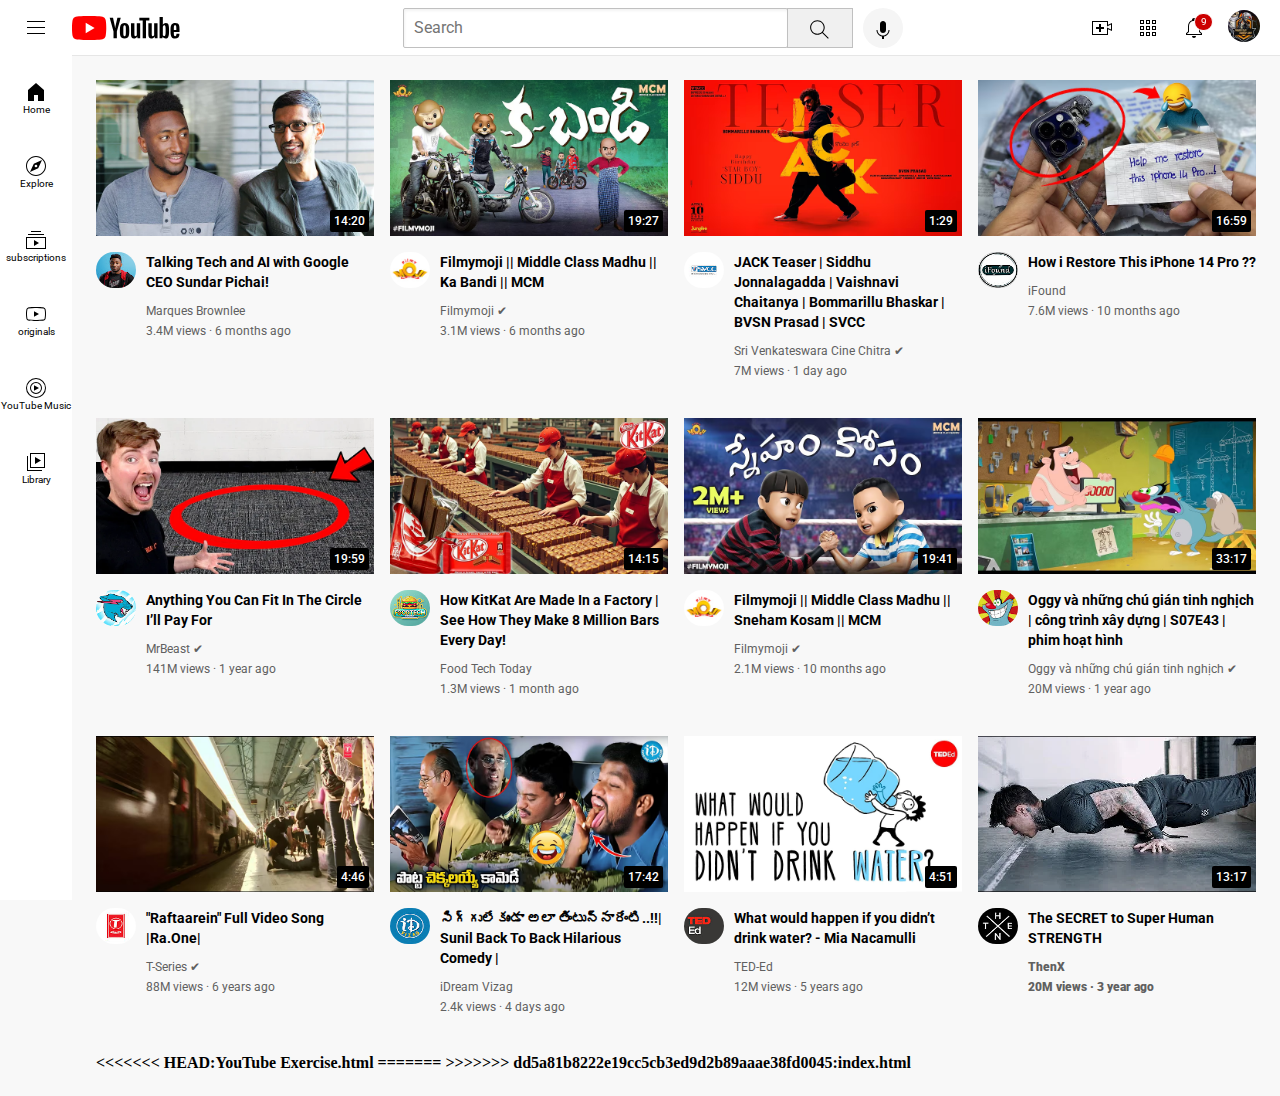
<file: index.html>
<!DOCTYPE html>
<html lang="en">

<head>
  <link rel="preconnect" href="https://fonts.googleapis.com">
  <link rel="preconnect" href="https://fonts.gstatic.com" crossorigin>
  <link href="https://fonts.googleapis.com/css2?family=Roboto:ital,wght@0,100..900;1,100..900&display=swap"
    rel="stylesheet">
  <link rel="stylesheet" href="styles/video.css">
  <link rel="stylesheet" href="styles/General.css">
  <link rel="stylesheet" href="styles/header.css">
  <link rel="stylesheet" href="styles/sidebar.css">
  <title>Youtube.com</title>
</head>

<body>
  <div class="header">
    <div class="left-header">
      <img class="hamburger-menu" src="header-icons/hamburger-menu.svg" alt="logo">

      <img class="youtube-logo" src="header-icons/youtube-logo.svg" alt="logo">
    </div>
    <div class="center-header">
      <input class="search-bar" type="search" placeholder="Search">
      <button class="search-box">
        <img class="search-icon" src="header-icons/search.svg" alt="logo">
        <div class="tooltip">Search</div>
      </button>
      <button class="voice-search-box">
        <img class="voice-search-icon" src="header-icons/voice-search-icon.svg " alt=" logo">
        <div class="tooltip">Search with your voice</div>
      </button>
    </div>
    <div class="right-header">
      <div class="upload-icon-container">
        <img class="upload-icon" src="header-icons/upload.svg" alt="logo">
        <div class="tooltip">Create</div>
      </div>
      <div class="youtube-apps-box">
        <img class="youtube-apps-icon" src="header-icons/youtube-apps.svg" alt="logo">
        <div class="tooltip">YouTube apps</div>
      </div>
      <div class="notifications-icon-button">
        <div class="tooltip">Notifications</div>
        <img class="notifications-icon" src="header-icons/notifications.svg" alt="logo">
        <div class="notifications-alert">9</div>
      </div>
      <div class="center-header-button">
        <img class="center-header-icon" src="channel logos/channel-header.jpeg" alt="logo">
        <div class="tooltip">View <br> Channel
        </div>
      </div>
    </div>
  </div>
  <div class="sidebar">
    <div class="sidebar-link">
      <img src="sidebar-icons/home.svg" alt="logo">
      <div>Home</div>
    </div>
    <div class="sidebar-link">
      <img src="sidebar-icons/explore.svg" alt="logo">
      <div>Explore</div>
    </div>
    <div class="sidebar-link">
      <img src="sidebar-icons/subscriptions.svg" alt="logo">
      <div>subscriptions</div>
    </div>
    <div class="sidebar-link">
      <img src="sidebar-icons/originals.svg" alt="logo">
      <div>originals</div>
    </div>
    <div class="sidebar-link">
      <img src="sidebar-icons/youtube-music.svg" alt="logo">
      <div> YouTube Music</div>
    </div>
    <div class="sidebar-link">
      <img src="sidebar-icons/library.svg" alt="logo">
      <div>Library</div>
    </div>
  </div>

  <div class="grid-all">
    <div class="container1">
      <div class="thumbnails">
        <a target="_blank" href="https://youtu.be/n2RNcPRtAiY?si=ZH0iZhE276hsM0Oe">

          <img class="thumbnail1" src="thumbnails/thumbnail-1.webp" alt="logo">
          <div class="video-time">14:20</div>
        </a>
      </div>
      <div class="grid-preview">
        <div class="channel-logo">
          <img class="logos" src="channel logos/channel-1.jpeg" alt="channel logo" width="36" height="36">
        </div>
        <div class="channel-description">
          <p class="thumbnail1-description">
            <strong>Talking Tech and AI with Google CEO Sundar Pichai!</strong>
          </p>
          <p class="thumbnail1-author">
            Marques Brownlee
          </p>
          <p class="thumbnail1-views">
            3.4M views &#xb7; 6 months ago
          </p>
        </div>
      </div>
    </div>

    <div class="container1">
      <div class="thumbnails"><a target="_blank" href="https://youtu.be/T5kbTx5glqg?si=XRTceQeRdAjXl5if">
          <img class="thumbnail1" src="thumbnails/thumbnail-2.webp" alt="logo">
        </a>
        <div class="video-time">19:27</div>
      </div>
      <div class="grid-preview">
        <div class="channel-logo">
          <img class="logos" src="channel logos/channel-2.jpeg" alt="channel logo" width="36" height="36">
        </div>
        <div class="channel-description">
          <p class="thumbnail1-description">
            <strong>Filmymoji || Middle Class Madhu || Ka Bandi || MCM</strong>
          </p>
          <p class="thumbnail1-author">
            Filmymoji &#10004;

          </p>
          <p class="thumbnail1-views">
            3.1M views &#xb7; 6 months ago
          </p>
        </div>
      </div>
    </div>

    <div class="container1">
      <div class="thumbnails"> <a target="_blank" href="https://youtu.be/-Q_YWyX1mIY?si=TyLcVkjSsmprxh8Q">
          <img class="thumbnail1" src="thumbnails/thumbnail-3.webp" alt="logo">
        </a>

        <div class="video-time">1:29</div>
      </div>
      <div class="grid-preview">
        <div class="channel-logo">
          <img class="logos" src="channel logos/channel-3.jpeg" alt="channel logo" width="36" height="36">
        </div>
        <div class="channel-description">
          <p class="thumbnail1-description">
            <strong>JACK Teaser | Siddhu Jonnalagadda | Vaishnavi Chaitanya | Bommarillu Bhaskar | BVSN Prasad |
              SVCC</strong>
          </p>
          <p class="thumbnail1-author" style="margin-top: 5px;">
            Sri Venkateswara Cine Chitra ✔
          </p>
          <p class="thumbnail1-views">
            7M views &#xb7; 1 day ago
          </p>
        </div>
      </div>
    </div>

    <div class="container1">
      <div class="thumbnails"><a target="_blank" href="https://youtu.be/Sr0iFg9D0Aw?si=6OnDR3bvbH2lmgEM">
          <img class="thumbnail1" src="thumbnails/thumbnail-4.webp" alt="logo">
        </a>

        <div class="video-time">16:59</div>
      </div>
      <div class="grid-preview">
        <div class="channel-logo">
          <img class="logos" src="channel logos/channel-4.jpeg" alt="channel logo" width="36" height="36">
        </div>
        <div class="channel-description">
          <p class="thumbnail1-description">
            <strong> How i Restore This iPhone 14 Pro ??</strong>
          </p>
          <p class="thumbnail1-author">
            iFound
          </p>
          <p class="thumbnail1-views">
            7.6M views &#xb7; 10 months ago
          </p>
        </div>
      </div>
    </div>

    <div class="container1">
      <div class="thumbnails"> <a target="_blank" href="https://youtu.be/yXWw0_UfSFg?si=8xWNTHsfePeWdu7U">
          <img class="thumbnail1" src="thumbnails/thumbnail-5.webp" alt="logo">
        </a>

        <div class="video-time">19:59</div>
      </div>
      <div class="grid-preview">
        <div class="channel-logo">
          <img class="logos" src="channel logos/channel-5.jpeg" alt="channel logo" width="36" height="36">
        </div>
        <div class="channel-description">
          <p class="thumbnail1-description">
            <strong>
              Anything You Can Fit In The Circle I’ll Pay For
            </strong>
          </p>
          <p class="thumbnail1-author">
            MrBeast ✔
          </p>
          <p class="thumbnail1-views">
            141M views &#xb7; 1 year ago
          </p>
        </div>
      </div>
    </div>

    <div class="container1">
      <div class="thumbnails"> <a target="_blank" href="https://youtu.be/jf2fm76S2eo?si=7UBVDdQUkuH4Apvb">
          <img class="thumbnail1" src="thumbnails/thumbnail-7.webp" alt="logo"></a>
        <div class="video-time">14:15</div>
      </div>
      <div class="grid-preview">
        <div class="channel-logo">
          <img class="logos" src="channel logos/channel-7.jpeg" alt="channel logo" width="36" height="36">
        </div>
        <div class="channel-description">
          <p class="thumbnail1-description">
            <strong>How KitKat Are Made In a Factory | See How They Make 8 Million Bars Every Day!</strong>
          </p>
          <p class="thumbnail1-author">
            Food Tech Today
          </p>
          <p class="thumbnail1-views">
            1.3M views &#xb7; 1 month ago
          </p>
        </div>
      </div>
    </div>

    <div class="container1">
      <div class="thumbnails"> <a href="https://youtu.be/XEhOUGwjxGQ?si=GCoEl4DrRWVP5ziN" target="_blank">
          <img class="thumbnail1" src="thumbnails/thumbnail-6.webp" alt="logo"> </a>
        <div class="video-time">19:41</div>
      </div>
      <div class="grid-preview">
        <div class="channel-logo">
          <img class="logos" src="channel logos/channel-2.jpeg" alt="channel logo" width="36" height="36">
        </div>
        <div class="channel-description">
          <p class="thumbnail1-description">
            <strong>Filmymoji || Middle Class Madhu || Sneham Kosam || MCM</strong>
          </p>
          <p class="thumbnail1-author">
            Filmymoji &#10004;
          </p>
          <p class="thumbnail1-views">
            2.1M views &#xb7; 10 months ago
          </p>
        </div>
      </div>
    </div>

    <div class="container1">
      <div class="thumbnails"><a target="_blank" href="https://youtu.be/_UpZEDhUMrE?si=G-r3FgGhT-GVCGaT">
          <img class="thumbnail1" src="thumbnails/thumbnail-8.webp" alt="logo">
        </a>

        <div class="video-time">33:17</div>
      </div>
      <div class="grid-preview">
        <div class="channel-logo">
          <img class="logos" src="channel logos/channel-8.jpeg" alt="channel logo" width="36" height="36">
        </div>
        <div class="channel-description">
          <p class="thumbnail1-description">
            <strong>Oggy và những chú gián tinh nghịch | công trình xây dựng | S07E43 | phim hoạt hình </strong>
          </p>
          <p class="thumbnail1-author">
            Oggy và những chú gián tinh nghịch &#10004;
          </p>
          <p class="thumbnail1-views">
            20M views &#xb7; 1 year ago
          </p>
        </div>
      </div>
    </div>

    <div class="container1">
      <div class="thumbnails"> <a href="https://youtu.be/MlE-GojmNwM?si=-wKfAp8RB2Yi8wIf" target="_blank">
          <img class="thumbnail1" src="thumbnails/thumbnail-9.webp" alt="logo">

        </a>

        <div class="video-time">4:46</div>
      </div>
      <div class="grid-preview">
        <div class="channel-logo">
          <img class="logos" src="channel logos/channel-9.jpeg" alt="channel logo" width="36" height="36">
        </div>
        <div class="channel-description">
          <p class="thumbnail1-description">
            <strong>"Raftaarein" Full Video Song |Ra.One| </strong>
          </p>
          <p class="thumbnail1-author">
            T-Series &#10004;
          </p>
          <p class="thumbnail1-views">
            88M views &#xb7; 6 years ago
          </p>
        </div>
      </div>
    </div>


    <div class="container1">
      <div class="thumbnails"> <a target="_blank" href="https://youtu.be/Pck3w6NWHIY?si=tTL613JsPQ6OdnN4"> <img
            class="thumbnail1" src="thumbnails/thumbnail-10.webp" alt="logo"></a>

        <div class="video-time">17:42</div>
      </div>
      <div class="grid-preview">
        <div class="channel-logo">
          <img class="logos" src="channel logos/channel-10.jpeg" alt="channel logo" width="36" height="36">
        </div>
        <div class="channel-description">
          <p class="thumbnail1-description">
            <strong>సిగ్గులేకుండా అలా తింటున్నారేంటి..!!| Sunil Back To Back Hilarious Comedy |</strong>
          </p>
          <p class="thumbnail1-author">
            iDream Vizag
          </p>
          <p class="thumbnail1-views">
            2.4k views &#xb7; 4 days ago
          </p>
        </div>
      </div>
    </div>

    <div class="container1">
      <div class="thumbnails"> <a target="_blank" href="https://youtu.be/9iMGFqMmUFs?si=flgmM1AvWoSUMVKS">
          <img class="thumbnail1" src="thumbnails/thumbnail-11.webp" alt="logo">
        </a>
        <div class="video-time">4:51</div>
      </div>
      <div class="grid-preview">
        <div class="channel-logo">
          <img class="logos" src="channel logos/channel-11.jpeg" alt="channel logo" width="36" height="36">
        </div>
        <div class="channel-description">
          <p class="thumbnail1-description">
            <strong>
              What would happen if you didn’t drink water? - Mia Nacamulli
            </strong>
          </p>
          <p class="thumbnail1-author">
            TED-Ed
          </p>
          <p class="thumbnail1-views">
            12M views &#xb7; 5 years ago
          </p>
        </div>
      </div>
    </div>

    <div class="container1">
      <div class="thumbnails"> <a target="_blank" href="https://youtu.be/ixmxOlcrlUc?si=pEHxPkQtX8GbL2s7"> <img
            class="thumbnail1" src="thumbnails/thumbnail-12.webp" alt="logo"></a>

        <div class="video-time">13:17</div>
      </div>
      <div class="grid-preview">
        <div class="channel-logo">
          <img class="logos" src="channel logos/channel-12.jpeg" alt="channel logo" width="36" height="36">
        </div>
        <div class="channel-description">
          <p class="thumbnail1-description">
            <strong>
              The SECRET to Super Human STRENGTH <strong>
          </p>
          <p class="thumbnail1-author">
            ThenX
          </p>
          <p class="thumbnail1-views">
            20M views &#xb7; 3 year ago
          </p>
        </div>
      </div>
    </div>
  </div>

</body>
<<<<<<< HEAD:YouTube Exercise.html

</html>
=======
</html>
>>>>>>> dd5a81b8222e19cc5cb3ed9d2b89aaae38fd0045:index.html
</file>
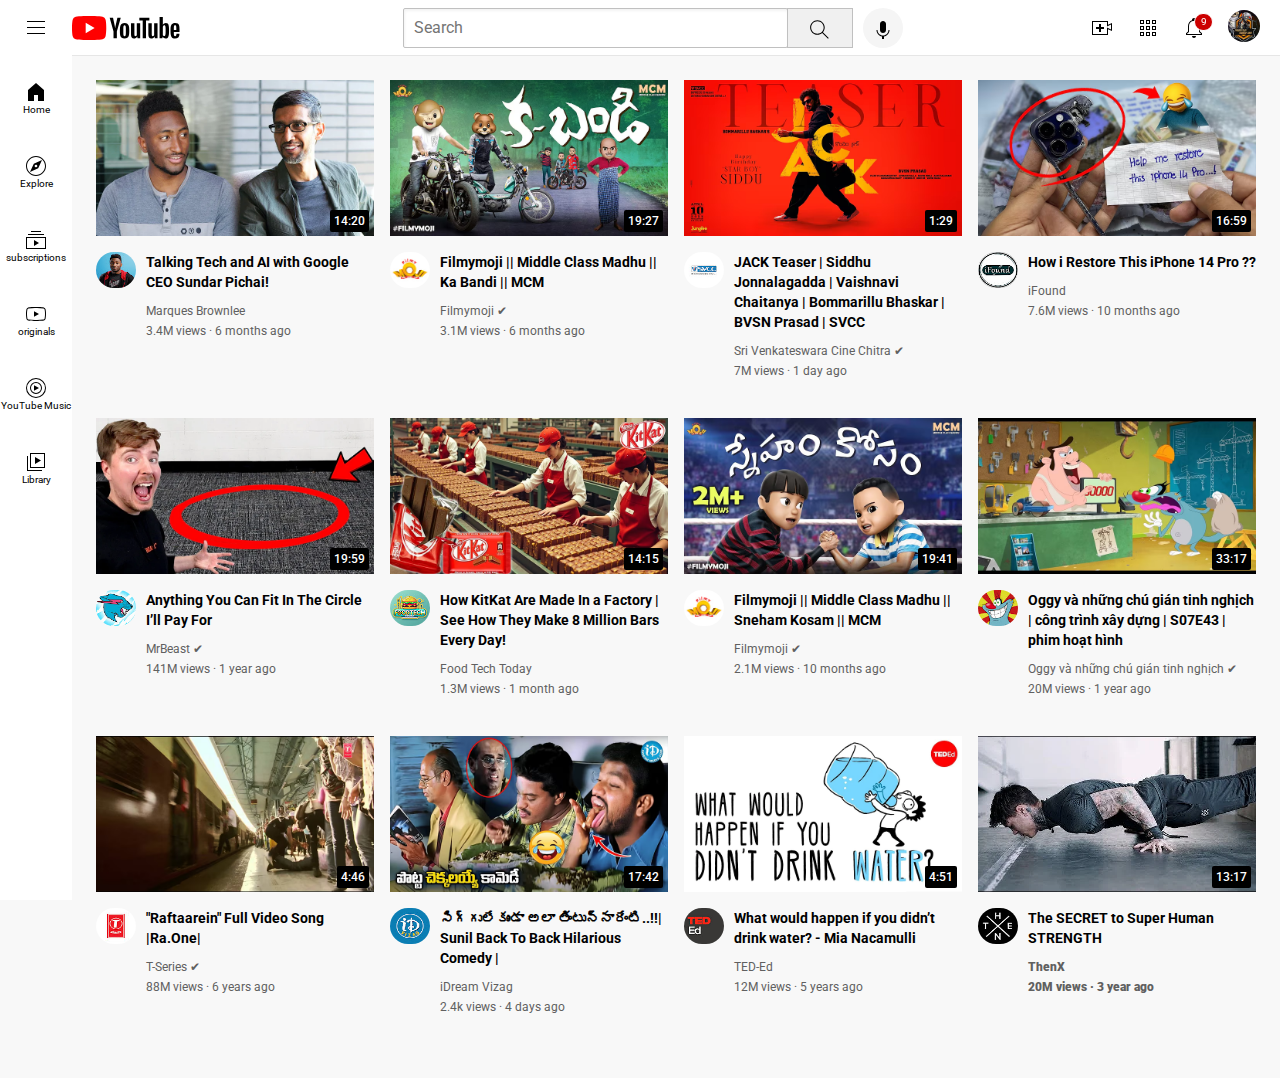
<file: YouTube Exercise.html>
<!DOCTYPE html>
<html lang="en">

<head>
  <link rel="preconnect" href="https://fonts.googleapis.com">
  <link rel="preconnect" href="https://fonts.gstatic.com" crossorigin>
  <link href="https://fonts.googleapis.com/css2?family=Roboto:ital,wght@0,100..900;1,100..900&display=swap"
    rel="stylesheet">
  <link rel="stylesheet" href="styles/video.css">
  <link rel="stylesheet" href="styles/General.css">
  <link rel="stylesheet" href="styles/header.css">
  <link rel="stylesheet" href="styles/sidebar.css">
  <title>Youtube.com</title>
</head>

<body>
  <div class="header">
    <div class="left-header">
      <img class="hamburger-menu" src="header-icons/hamburger-menu.svg" alt="logo">

      <img class="youtube-logo" src="header-icons/youtube-logo.svg" alt="logo">
    </div>
    <div class="center-header">
      <input class="search-bar" type="search" placeholder="Search">
      <button class="search-box">
        <img class="search-icon" src="header-icons/search.svg" alt="logo">
        <div class="tooltip">Search</div>
      </button>
      <button class="voice-search-box">
        <img class="voice-search-icon" src="header-icons/voice-search-icon.svg " alt=" logo">
        <div class="tooltip">Search with your voice</div>
      </button>
    </div>
    <div class="right-header">
      <div class="upload-icon-container">
        <img class="upload-icon" src="header-icons/upload.svg" alt="logo">
        <div class="tooltip">Create</div>
      </div>
      <div class="youtube-apps-box">
        <img class="youtube-apps-icon" src="header-icons/youtube-apps.svg" alt="logo">
        <div class="tooltip">YouTube apps</div>
      </div>
      <div class="notifications-icon-button">
        <div class="tooltip">Notifications</div>
        <img class="notifications-icon" src="header-icons/notifications.svg" alt="logo">
        <div class="notifications-alert">9</div>
      </div>
      <div class="center-header-button">
        <img class="center-header-icon" src="channel logos/channel-header.jpeg" alt="logo">
        <div class="tooltip">View <br> Channel
        </div>
      </div>
    </div>
  </div>
  <div class="sidebar">
    <div class="sidebar-link">
      <img src="sidebar-icons/home.svg" alt="logo">
      <div>Home</div>
    </div>
    <div class="sidebar-link">
      <img src="sidebar-icons/explore.svg" alt="logo">
      <div>Explore</div>
    </div>
    <div class="sidebar-link">
      <img src="sidebar-icons/subscriptions.svg" alt="logo">
      <div>subscriptions</div>
    </div>
    <div class="sidebar-link">
      <img src="sidebar-icons/originals.svg" alt="logo">
      <div>originals</div>
    </div>
    <div class="sidebar-link">
      <img src="sidebar-icons/youtube-music.svg" alt="logo">
      <div> YouTube Music</div>
    </div>
    <div class="sidebar-link">
      <img src="sidebar-icons/library.svg" alt="logo">
      <div>Library</div>
    </div>
  </div>

  <div class="grid-all">
    <div class="container1">
      <div class="thumbnails">
        <a target="_blank" href="https://youtu.be/n2RNcPRtAiY?si=ZH0iZhE276hsM0Oe">

          <img class="thumbnail1" src="thumbnails/thumbnail-1.webp" alt="logo">
          <div class="video-time">14:20</div>
        </a>
      </div>
      <div class="grid-preview">
        <div class="channel-logo">
          <img class="logos" src="channel logos/channel-1.jpeg" alt="channel logo" width="36" height="36">
        </div>
        <div class="channel-description">
          <p class="thumbnail1-description">
            <strong>Talking Tech and AI with Google CEO Sundar Pichai!</strong>
          </p>
          <p class="thumbnail1-author">
            Marques Brownlee
          </p>
          <p class="thumbnail1-views">
            3.4M views &#xb7; 6 months ago
          </p>
        </div>
      </div>
    </div>

    <div class="container1">
      <div class="thumbnails"><a target="_blank" href="https://youtu.be/T5kbTx5glqg?si=XRTceQeRdAjXl5if">
          <img class="thumbnail1" src="thumbnails/thumbnail-2.webp" alt="logo">
        </a>
        <div class="video-time">19:27</div>
      </div>
      <div class="grid-preview">
        <div class="channel-logo">
          <img class="logos" src="channel logos/channel-2.jpeg" alt="channel logo" width="36" height="36">
        </div>
        <div class="channel-description">
          <p class="thumbnail1-description">
            <strong>Filmymoji || Middle Class Madhu || Ka Bandi || MCM</strong>
          </p>
          <p class="thumbnail1-author">
            Filmymoji &#10004;

          </p>
          <p class="thumbnail1-views">
            3.1M views &#xb7; 6 months ago
          </p>
        </div>
      </div>
    </div>

    <div class="container1">
      <div class="thumbnails"> <a target="_blank" href="https://youtu.be/-Q_YWyX1mIY?si=TyLcVkjSsmprxh8Q">
          <img class="thumbnail1" src="thumbnails/thumbnail-3.webp" alt="logo">
        </a>

        <div class="video-time">1:29</div>
      </div>
      <div class="grid-preview">
        <div class="channel-logo">
          <img class="logos" src="channel logos/channel-3.jpeg" alt="channel logo" width="36" height="36">
        </div>
        <div class="channel-description">
          <p class="thumbnail1-description">
            <strong>JACK Teaser | Siddhu Jonnalagadda | Vaishnavi Chaitanya | Bommarillu Bhaskar | BVSN Prasad |
              SVCC</strong>
          </p>
          <p class="thumbnail1-author" style="margin-top: 5px;">
            Sri Venkateswara Cine Chitra ✔
          </p>
          <p class="thumbnail1-views">
            7M views &#xb7; 1 day ago
          </p>
        </div>
      </div>
    </div>

    <div class="container1">
      <div class="thumbnails"><a target="_blank" href="https://youtu.be/Sr0iFg9D0Aw?si=6OnDR3bvbH2lmgEM">
          <img class="thumbnail1" src="thumbnails/thumbnail-4.webp" alt="logo">
        </a>

        <div class="video-time">16:59</div>
      </div>
      <div class="grid-preview">
        <div class="channel-logo">
          <img class="logos" src="channel logos/channel-4.jpeg" alt="channel logo" width="36" height="36">
        </div>
        <div class="channel-description">
          <p class="thumbnail1-description">
            <strong> How i Restore This iPhone 14 Pro ??</strong>
          </p>
          <p class="thumbnail1-author">
            iFound
          </p>
          <p class="thumbnail1-views">
            7.6M views &#xb7; 10 months ago
          </p>
        </div>
      </div>
    </div>

    <div class="container1">
      <div class="thumbnails"> <a target="_blank" href="https://youtu.be/yXWw0_UfSFg?si=8xWNTHsfePeWdu7U">
          <img class="thumbnail1" src="thumbnails/thumbnail-5.webp" alt="logo">
        </a>

        <div class="video-time">19:59</div>
      </div>
      <div class="grid-preview">
        <div class="channel-logo">
          <img class="logos" src="channel logos/channel-5.jpeg" alt="channel logo" width="36" height="36">
        </div>
        <div class="channel-description">
          <p class="thumbnail1-description">
            <strong>
              Anything You Can Fit In The Circle I’ll Pay For
            </strong>
          </p>
          <p class="thumbnail1-author">
            MrBeast ✔
          </p>
          <p class="thumbnail1-views">
            141M views &#xb7; 1 year ago
          </p>
        </div>
      </div>
    </div>

    <div class="container1">
      <div class="thumbnails"> <a target="_blank" href="https://youtu.be/jf2fm76S2eo?si=7UBVDdQUkuH4Apvb">
          <img class="thumbnail1" src="thumbnails/thumbnail-7.webp" alt="logo"></a>
        <div class="video-time">14:15</div>
      </div>
      <div class="grid-preview">
        <div class="channel-logo">
          <img class="logos" src="channel logos/channel-7.jpeg" alt="channel logo" width="36" height="36">
        </div>
        <div class="channel-description">
          <p class="thumbnail1-description">
            <strong>How KitKat Are Made In a Factory | See How They Make 8 Million Bars Every Day!</strong>
          </p>
          <p class="thumbnail1-author">
            Food Tech Today
          </p>
          <p class="thumbnail1-views">
            1.3M views &#xb7; 1 month ago
          </p>
        </div>
      </div>
    </div>

    <div class="container1">
      <div class="thumbnails"> <a href="https://youtu.be/XEhOUGwjxGQ?si=GCoEl4DrRWVP5ziN" target="_blank">
          <img class="thumbnail1" src="thumbnails/thumbnail-6.webp" alt="logo"> </a>
        <div class="video-time">19:41</div>
      </div>
      <div class="grid-preview">
        <div class="channel-logo">
          <img class="logos" src="channel logos/channel-2.jpeg" alt="channel logo" width="36" height="36">
        </div>
        <div class="channel-description">
          <p class="thumbnail1-description">
            <strong>Filmymoji || Middle Class Madhu || Sneham Kosam || MCM</strong>
          </p>
          <p class="thumbnail1-author">
            Filmymoji &#10004;
          </p>
          <p class="thumbnail1-views">
            2.1M views &#xb7; 10 months ago
          </p>
        </div>
      </div>
    </div>

    <div class="container1">
      <div class="thumbnails"><a target="_blank" href="https://youtu.be/_UpZEDhUMrE?si=G-r3FgGhT-GVCGaT">
          <img class="thumbnail1" src="thumbnails/thumbnail-8.webp" alt="logo">
        </a>

        <div class="video-time">33:17</div>
      </div>
      <div class="grid-preview">
        <div class="channel-logo">
          <img class="logos" src="channel logos/channel-8.jpeg" alt="channel logo" width="36" height="36">
        </div>
        <div class="channel-description">
          <p class="thumbnail1-description">
            <strong>Oggy và những chú gián tinh nghịch | công trình xây dựng | S07E43 | phim hoạt hình </strong>
          </p>
          <p class="thumbnail1-author">
            Oggy và những chú gián tinh nghịch &#10004;
          </p>
          <p class="thumbnail1-views">
            20M views &#xb7; 1 year ago
          </p>
        </div>
      </div>
    </div>

    <div class="container1">
      <div class="thumbnails"> <a href="https://youtu.be/MlE-GojmNwM?si=-wKfAp8RB2Yi8wIf" target="_blank">
          <img class="thumbnail1" src="thumbnails/thumbnail-9.webp" alt="logo">

        </a>

        <div class="video-time">4:46</div>
      </div>
      <div class="grid-preview">
        <div class="channel-logo">
          <img class="logos" src="channel logos/channel-9.jpeg" alt="channel logo" width="36" height="36">
        </div>
        <div class="channel-description">
          <p class="thumbnail1-description">
            <strong>"Raftaarein" Full Video Song |Ra.One| </strong>
          </p>
          <p class="thumbnail1-author">
            T-Series &#10004;
          </p>
          <p class="thumbnail1-views">
            88M views &#xb7; 6 years ago
          </p>
        </div>
      </div>
    </div>


    <div class="container1">
      <div class="thumbnails"> <a target="_blank" href="https://youtu.be/Pck3w6NWHIY?si=tTL613JsPQ6OdnN4"> <img
            class="thumbnail1" src="thumbnails/thumbnail-10.webp" alt="logo"></a>

        <div class="video-time">17:42</div>
      </div>
      <div class="grid-preview">
        <div class="channel-logo">
          <img class="logos" src="channel logos/channel-10.jpeg" alt="channel logo" width="36" height="36">
        </div>
        <div class="channel-description">
          <p class="thumbnail1-description">
            <strong>సిగ్గులేకుండా అలా తింటున్నారేంటి..!!| Sunil Back To Back Hilarious Comedy |</strong>
          </p>
          <p class="thumbnail1-author">
            iDream Vizag
          </p>
          <p class="thumbnail1-views">
            2.4k views &#xb7; 4 days ago
          </p>
        </div>
      </div>
    </div>

    <div class="container1">
      <div class="thumbnails"> <a target="_blank" href="https://youtu.be/9iMGFqMmUFs?si=flgmM1AvWoSUMVKS">
          <img class="thumbnail1" src="thumbnails/thumbnail-11.webp" alt="logo">
        </a>
        <div class="video-time">4:51</div>
      </div>
      <div class="grid-preview">
        <div class="channel-logo">
          <img class="logos" src="channel logos/channel-11.jpeg" alt="channel logo" width="36" height="36">
        </div>
        <div class="channel-description">
          <p class="thumbnail1-description">
            <strong>
              What would happen if you didn’t drink water? - Mia Nacamulli
            </strong>
          </p>
          <p class="thumbnail1-author">
            TED-Ed
          </p>
          <p class="thumbnail1-views">
            12M views &#xb7; 5 years ago
          </p>
        </div>
      </div>
    </div>

    <div class="container1">
      <div class="thumbnails"> <a target="_blank" href="https://youtu.be/ixmxOlcrlUc?si=pEHxPkQtX8GbL2s7"> <img
            class="thumbnail1" src="thumbnails/thumbnail-12.webp" alt="logo"></a>

        <div class="video-time">13:17</div>
      </div>
      <div class="grid-preview">
        <div class="channel-logo">
          <img class="logos" src="channel logos/channel-12.jpeg" alt="channel logo" width="36" height="36">
        </div>
        <div class="channel-description">
          <p class="thumbnail1-description">
            <strong>
              The SECRET to Super Human STRENGTH <strong>
          </p>
          <p class="thumbnail1-author">
            ThenX
          </p>
          <p class="thumbnail1-views">
            20M views &#xb7; 3 year ago
          </p>
        </div>
      </div>
    </div>
  </div>

</body>

</html>
</file>
<file: styles/video.css>
.grid-all{
  display: grid;
  grid-template-columns: repeat(auto-fit, minmax(200px, 1fr));
 gap: 20px;}
   
         @media (min-width:961px) {
        .grid-all{
          display: grid;
          grid-template-columns: 1fr 1fr 1fr 1fr;
          column-gap: 16px;
          row-gap: 40px;}}

.thumbnail1{
width: 100%;
}
.thumbnails{
  margin-bottom: 12px;
  position: relative;
}
.grid-preview{
display: grid;
grid-template-columns: 50px 1fr;

}
.thumbnail1-description{
font-family:Roboto,arial,sans-serif;
font-size: 14px;
margin-bottom: 12px;
margin-top: 0;
line-height: 20px;
font-weight: 500;
}
.thumbnail1-author{
margin-bottom:4px;
color: rgb(96,96, 96);
font-size: 12px;
}
.thumbnail1-views{
font-size: 12px;
color: rgb(96,96,96);
margin-top: 6px;
}
.logos{
  width: 40px;
border-radius:50px;
}
.video-time {
  font-family: Roboto, Arial;
  font-size: 12px;
  font-weight: 500;
  padding-left: 4px;
  padding-right: 4px;
  padding-top: 4px;
  padding-bottom: 4px;
  border-radius: 2px;
  background-color: black;
  color: white;
  position: absolute;
  bottom: 8px;
  right: 5px;
}
</file>
<file: styles/General.css>
p{
  margin-top: 11px;
  margin-bottom: 0%;
  font-family:Roboto,arial,sans-serif;
} 
body{
  margin: 0;
  padding-top: 80px;
  padding-left: 96px;
  padding-right: 24px;
 padding-bottom: 24px;
 background-color: rgb(248,248,248);
}
</file>
<file: styles/header.css>
.header{
  height: 55px;
  display: flex;
  flex-direction: row;
  justify-content: space-between;
  position:fixed;
  top: 0;
  right: 0;
  left: 0;
  z-index: 1;
  background-color:white;
  border-bottom-width:1px;
  border-bottom-style:solid;
  border-bottom-color:rgb(230, 230, 230)


}
.left-header{
  display: flex;
  align-items: center;
  } 
  .hamburger-menu{
    height:24px;
    margin-left: 24px;
    margin-right: 24px;
  }
  .youtube-logo{
    height: 24px;
  } 

.center-header{
 flex: 1;
 margin-left: 70px;
 margin-right: 35px;
 max-width: 500px;
 display: flex;
 align-items: center;
}
.search-bar{
  height: 40px;
  width:0;
  flex: 1;
  padding-left: 10px;
  font-size: 16px;
  border-width: 1px;
 border-style: solid;
 border-color: rgb(192, 192, 192);
 border-radius: 2px;
  box-shadow: inset 1px 2px 3px rgba(0, 0, 0, 0.05);

}
.search-bar::placeholder{
  font-family: Roboto,Arial;
  font-size: 16px;
}

.search-box{
  height: 40px;
  width: 66px;
  background-color: rgb(240, 240, 240);
  border-width: 1px;
  border-style: solid;
  border-color: rgb(192, 192, 192);
  margin-left: -1px;
  margin-right: 10px;

}
.search-icon{
  height: 25px;
  margin-top: 4px;
} 
.voice-search-box{
  height: 40px;
  width: 40px;
  border-radius: 20px;
  background-color: rgb(245, 245, 245);
  border:none;
}
.voice-search-icon{
 height: 24px;
 margin-top: 4px;
}
.right-header{
  width: 170px;
  margin-right: 20px;
  display: flex;
  align-items: center;
  justify-content: space-between;
  flex-shrink:0;
}
.upload-icon{
  height: 24px;
  
}
.youtube-apps-icon{
  height: 24px;
 
}
.notifications-icon{
  height: 24px;

}
.center-header-icon{
  height: 32px;
  border-radius: 16px;
}
.notifications-icon-button{
  position: relative;
} 
 
.upload-icon ,.youtube-apps-icon,.notifications-icon,.center-header-icon,.notifications-icon-button,.voice-search-icon,.search-icon, .youtube-logo,.hamburger-menu{ 
  cursor: pointer;
}
.notifications-alert{
align-items: center;
background-color :rgb(204, 0, 0);
border-bottom-color :rgb(255, 255, 255);
border-bottom-left-radius: 80px;
border-bottom-right-radius:80px;
border-bottom-style:solid;
border-bottom-width :1.6px;
border-image-outset :0;
border-image-repeat: stretch;
border-image-slice :100%;
border-image-source :none;
border-image-width :1;
border-left-color :rgb(255, 255, 255);
border-left-style :solid;
border-left-width :1.6px;
border-right-color :rgb(255, 255, 255);
border-right-style :solid;
border-right-width :1.6px;
border-top-color :rgb(255, 255, 255);
border-top-left-radius :80px;
border-top-right-radius: 80px;
border-top-style :solid;
border-top-width :1.6px;
box-sizing: border-box;
color :rgb(255, 255, 255);
display :flex;
font-family :Roboto, Arial, sans-serif;
font-size :10px;
height :18.2px;
justify-content: center;
padding-bottom :1.5px;
padding-left :5px;
padding-right :5px;
padding-top :1.5px;
position :absolute;
right :-7px;
top :-3px;
unicode-bidi: isolate;
width :18.825px;
pointer-events: none;
}
.search-box,
.voice-search-box,
.upload-icon-container,
.youtube-apps-box ,
.notifications-icon-button{
  display: flex;
  justify-content: center;
  align-items: center;
  position: relative;
}
.search-box .tooltip,
.voice-search-box .tooltip,
.upload-icon-container .tooltip,
.youtube-apps-box  .tooltip,
.notifications-icon-button .tooltip,
.center-header-button  .tooltip{
  position: absolute;
  background-color: gray;
  color: white;
  padding-top: 4px;
  padding-bottom: 4px;
  padding-left: 8px;
  padding-right: 8px;
  border-radius: 2px;
  font-size: 12px;
  bottom: -30px;
  opacity: 0;
  transition: opacity 0.15s;
  pointer-events: none;
  white-space: nowrap;
}
.search-box:hover .tooltip,
.voice-search-box:hover .tooltip,
.upload-icon-container:hover .tooltip ,
.youtube-apps-box:hover  .tooltip,
.notifications-icon-button:hover  .tooltip,
.center-header-button:hover  .tooltip{
  opacity: 1;
}
</file>
<file: styles/sidebar.css>
.sidebar {
  position: fixed;
  left: 0;
  bottom: 0;
  top: 55px;
  background-color: white;
  width: 72px;
  z-index: 200;
  padding-top: 5px;
}

.sidebar-link {
  height: 74px;
  display: flex;
  justify-content: center;
  align-items: center;
  flex-direction: column;
  cursor: pointer;
}

.sidebar-link:hover {
  background-color: rgb(235, 235, 235);
}

.sidebar-link img {
  height: 24px;
  
}

.sidebar-link div {
  font-family: Roboto, Arial;
  font-size: 10px;
}
</file>
